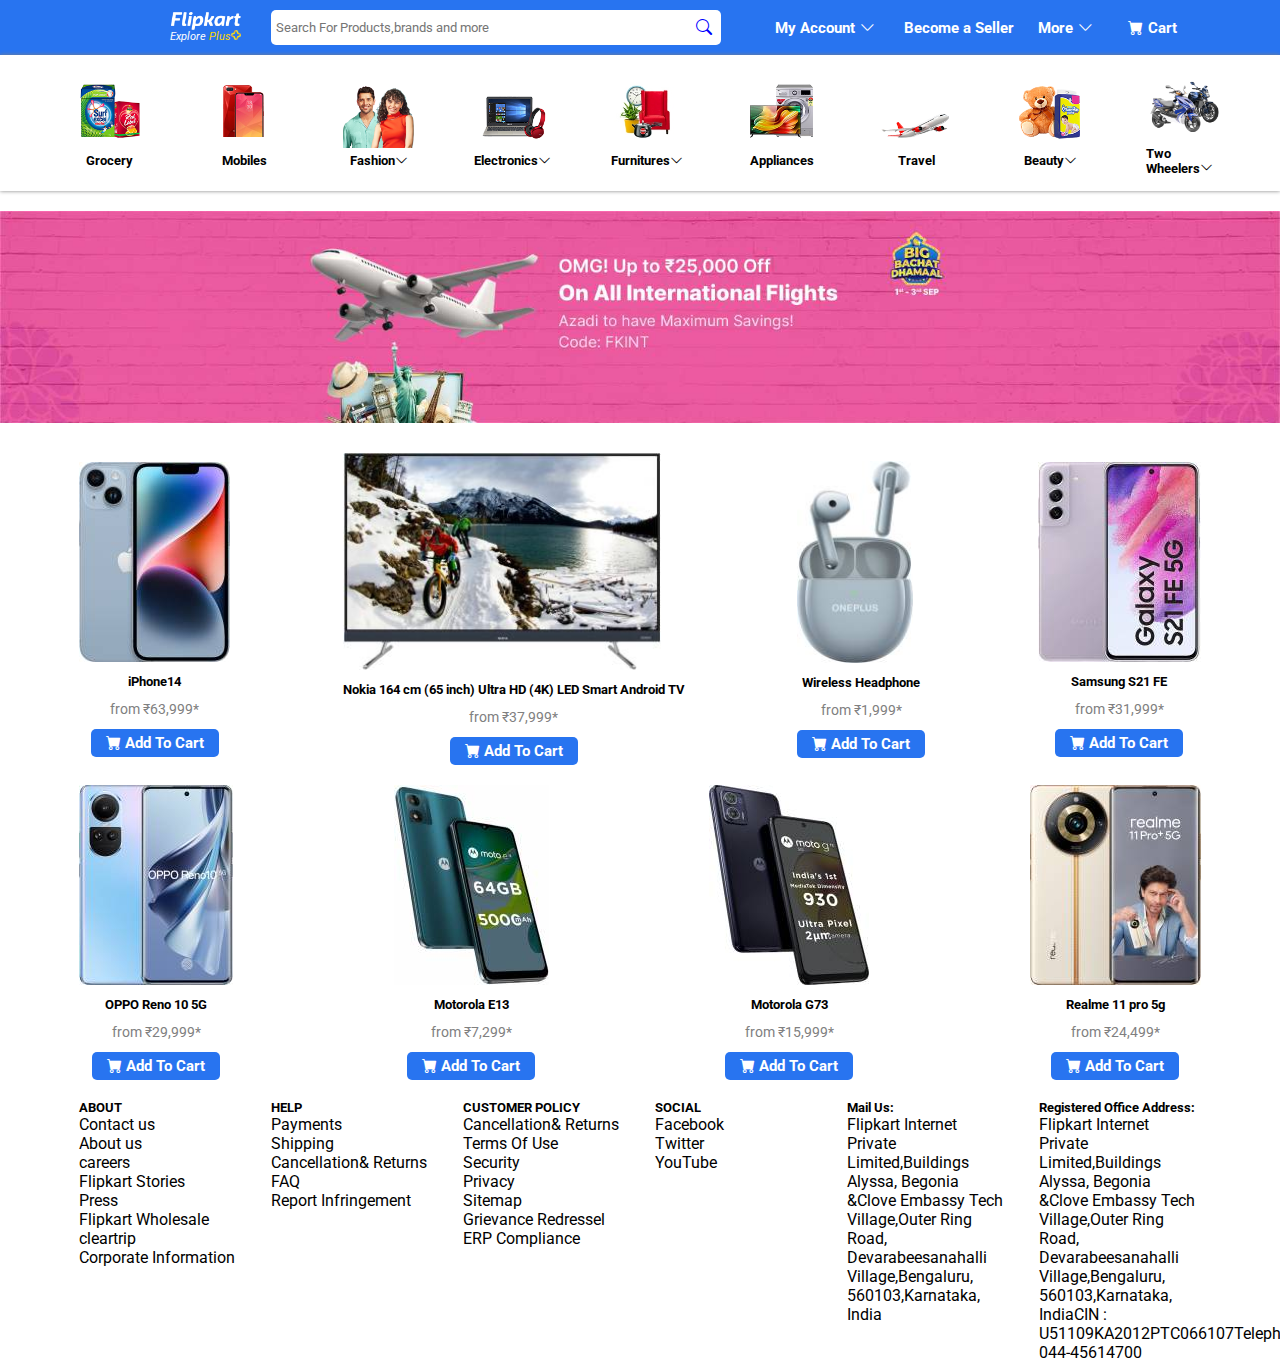
<file: index.html>
<!DOCTYPE hmtl>
<html>
<head>
	<title>Flipkart</title>
	<link rel="preconnect" href="https://fonts.googleapis.com">
<link rel="preconnect" href="https://fonts.gstatic.com" crossorigin>
<link href="https://fonts.googleapis.com/css2?family=Roboto:ital,wght@0,100;0,300;0,400;0,500;0,700;0,900;1,100;1,300;1,400;1,500;1,700;1,900&display=swap" rel="stylesheet">
	<link rel="stylesheet" href="https://cdn.jsdelivr.net/npm/bootstrap-icons@1.10.5/font/bootstrap-icons.css">
	<link rel="stylesheet" href="./css/style.css">
</head>
<body>
	<header id="navbar">
		<div class="container">
			<div class="row row-center">
				<div class="col-2">
					<div class="logo">
						<a  class="flip_name"href=""><img src="./image/flipkart-plus_8d85f4.png" alt="image" width="70"></a>
						<a class="flip_plus" href="">Explore <span class="plus-icon">Plus</span><img src="./image/plus_aef861.png" alt="image" width="10"></a>
					</div>
				</div>
					<div class="col-5">
						<div class="search_bar">
							<form>
								<input type="text" name="search" placeholder="Search For Products,brands and more">
								<a href=""><i class="bi bi-search"></i></a>
							</form>
						</div>
					</div>
						<div class="col-5">
								<ul class="title_flex">
									<li><a href="">My Account<i class="bi bi-chevron-down"></i></a></li>
									<li><a href="">Become a Seller</a></li>
									<li><a href="">More<i class="bi bi-chevron-down"></i></a></li>
									<li><a href=""><i class="bi bi-cart-fill"></i>Cart</a></li>
								</ul>
							</div>
			</div>
		</div>
	</header>
		<section id="item_list_sec">
			<div class="list_container">
				<div class="row">
					<div class="col-12 item_list_flex">
						<div class="item_list_image">
							<a href="#">
								<img src="./image/29327f40e9c4d26b.png" alt="image">
								<h6>Grocery</h6>
							</a>
						</div>
						<div class="item_list_image">
							<a href="#">
								<img src="./image/22fddf3c7da4c4f4.png" alt="image">
								<h6>Mobiles</h6>
							</a>
					</div>
						<div class="item_list_image">
							<a href="#">
								<img src="./image/0d75b34f7d8fbcb3.png" alt="image">
								<h6>Fashion<i class="bi bi-chevron-down"></i></h6>
							</a>
					</div>
						<div class="item_list_image">
							<a href="#">
								<img src="./image/69c6589653afdb9a.png" alt="image">
								<h6>Electronics<i class="bi bi-chevron-down"></i></h6>
							</a>
					</div>
						<div class="item_list_image">
							<a href="#">
								<img src="./image/ab7e2b022a4587dd.jpg" alt="image">
								<h6>Furnitures<i class="bi bi-chevron-down"></i></h6>
							</a>
					</div>
						<div class="item_list_image">
							<a href="#">
								<img src="./image/0ff199d1bd27eb98.png" alt="image">
								<h6>Appliances</h6>
							</a>
					</div>
						<div class="item_list_image">
							<a href="#">
								<img src="./image/71050627a56b4693.png" alt="image">
								<h6>Travel</h6>
							</a>
					</div>
						<div class="item_list_image">
							<a href="#">
								<img src="./image/dff3f7adcf3a90c6.png" alt="image">
								<h6>Beauty<i class="bi bi-chevron-down"></i></h6>
							</a>
					</div><div class="item_list_image">
							<a href="#">
								<img src="./image/05d708653beff580.png" alt="image">
								<h6>Two Wheelers<i class="bi bi-chevron-down"></i></h6>
							</a>
					</div>
				</div>
			</div>
		</section>
			<section id="caurosel_section">
				<div class="container_two">
					<div class="row">
						<div class="caurosel_inner">
							<img src="./image/c82b2264cd509229(1).jpg" alt="image">
						</div>
					</div>
				</div>
			</section>
				<section id="product_sec">
					<div class="container">
						<div class="row">
							<div class="col-12 product_list">
									<div class="list_items">
										<a href="product index.html">
											<img src="./image/-original-imaghx9qmgqsk9s4.jpeg" alt="image">
											<h5>iPhone14</h5>
											<p>from ₹63,999*</p>
											<form>
												<button><i class="bi bi-cart-fill"></i> Add To Cart</button>
											</form>
										</a>
									</div>
										<div class="list_items">
											<a href="./product/tv index.html">
												<img class="tv" src="./image/nokia-65tauhdn-original-imafw8xgjgffu7wb.jpeg" alt="image" width="93%">
												<h5>Nokia 164 cm (65 inch) Ultra HD (4K) LED Smart Android TV</h5>
												<p>from ₹37,999*</p>
													<form>
														<button><i class="bi bi-cart-fill"></i> Add To Cart</button>
													</form>
											</a>
										</div>
											<div class="list_items">
											<a href="./product/headset index.html">
												<img src="./image/nord-buds-ce-oneplus-original-imagfyk4hyvgg6ze.jpeg" alt="image"  width="90%">
												<h5>Wireless Headphone</h5>
												<p>from ₹1,999*</p>
													<form>
														<button><i class="bi bi-cart-fill"></i> Add To Cart</button>
													</form>
											</a>
										</div>
											<div class="list_items">
											<a href="#">
												<img src="./image/galaxy-s21-fe-5g-lavender-8gb-128gb-storage-sm-g990elviinu-original-imagbnbdaj3tygup.jpeg" alt="image">
												<h5>Samsung S21 FE</h5>
												<p>from ₹31,999*</p>
													<form>
														<button><i class="bi bi-cart-fill"></i> Add To Cart</button>
													</form>
											</a>
										</div>
							</div>
								<div class="col-12">
									<div class="product_list">
										<div class="list_items">
											<a href="">
												<img src="./image/-original-imagrn6dfyqhz3gg.jpeg" alt="image">
												<h5>OPPO Reno 10 5G</h5>
												<p>from ₹29,999*</p>
												<form>
													<button><i class="bi bi-cart-fill"></i> Add To Cart</button>
												</form>
											</a>
										</div>
											<div class="list_items">
											<a href="">
												<img src="./image/-original-imagmmmhfw9624ar.jpeg" alt="image">
												<h5>Motorola E13</h5>
												<p>from ₹7,299*</p>
												<form>
													<button><i class="bi bi-cart-fill"></i> Add To Cart</button>
												</form>
											</a>
										</div>
											<div class="list_items">
											<a href="">
												<img src="./image/g73-5g-paux0023in-motorola-original-imagngjh7epkhqdg.jpeg" alt="image">
												<h5>Motorola G73</h5>
												<p>from ₹15,999*</p>
												<form>
													<button><i class="bi bi-cart-fill"></i> Add To Cart</button>
												</form>
											</a>
										</div>
											<div class="list_items">
											<a href="">
												<img src="./image/11-pro-5g-rmx3741-realme-original-imagq6asfa6hg5eu.jpeg" alt="image">
												<h5>Realme 11 pro 5g</h5>
												<p>from ₹24,499*</p>
												<form>
													<button><i class="bi bi-cart-fill"></i> Add To Cart</button>
												</form>
											</a>
										</div>
									</div>
								</div>
						</div>
					</div>
		
				</section>
					<footer id="footer_sec">
			<div class="container">
				<div class="row">
					<div class="col-2">
						<div class="footer_about">
							<h5>ABOUT</h5>
								<ul>
									<a href="#"><li>Contact us</li></a>
									<a href="#"><li>About us</li></a>
									<a href="#"><li>careers</li></a>
									<a href="#"><li>Flipkart Stories</li></a>
									<a href="#"><li>Press</li></a>
									<a href="#"><li>Flipkart Wholesale</li></a>
									<a href="#"><li>cleartrip</li></a>
									<a href="#"><li>Corporate Information</li></a>
								</ul>
						</div>
					</div>
						<div class="col-2">
							<div class="footer_help">
							<h5>HELP</h5>
							<ul>
								<a href="#"><li>Payments</li></a>
								<a href="#"><li>Shipping</li></a>
								<a href="#"><li>Cancellation& Returns</li></a>
								<a href="#"><li>FAQ</li></a>
								<a href="#"><li>Report Infringement</li></a>
							</ul>
							</div>
						</div>
							<div class="col-2">
								<div class="footer_customer">
									<h5>CUSTOMER POLICY</h5>
										<ul>
											<a href="#"><li>Cancellation& Returns</li></a>
											<a href="#"><li>Terms Of Use</li></a>
											<a href="#"><li>Security</li></a>
											<a href="#"><li>Privacy</li></a>
											<a href="#"><li>Sitemap</li></a>
											<a href="#"><li>Grievance Redressel</li></a>
											<a href="#"><li>ERP Compliance</li></a>
										</ul>
								</div>
							</div>
								<div class="col-2">
									<div class=" footer_social">
										<h5>SOCIAL</h5>
										<ul>
											<a href="#"><li>Facebook</li></a>
											<a href="#"><li>Twitter</li></a>
											<a href="#"><li>YouTube</li></a>
										</ul>
									</div>
								</div>
									<div class="col-2">
										<div class="footer_mail">
											<h5>Mail Us:</h5>
												<p>Flipkart Internet Private Limited,Buildings Alyssa, Begonia &Clove Embassy Tech Village,Outer Ring Road, Devarabeesanahalli Village,Bengaluru, 560103,Karnataka, India</p>
										</div>
									</div>
										<div class="col-2">
											<div class="footer_address">
											<h5>Registered Office Address:</h5>
												<p>Flipkart Internet Private Limited,Buildings Alyssa, Begonia &Clove Embassy Tech Village,Outer Ring Road, Devarabeesanahalli Village,Bengaluru, 560103,Karnataka, IndiaCIN : U51109KA2012PTC066107Telephone: 044-45614700</p>
											</div>
										</div>
				</div>
			</div>
		</footer>

</body>
</html>
</file>
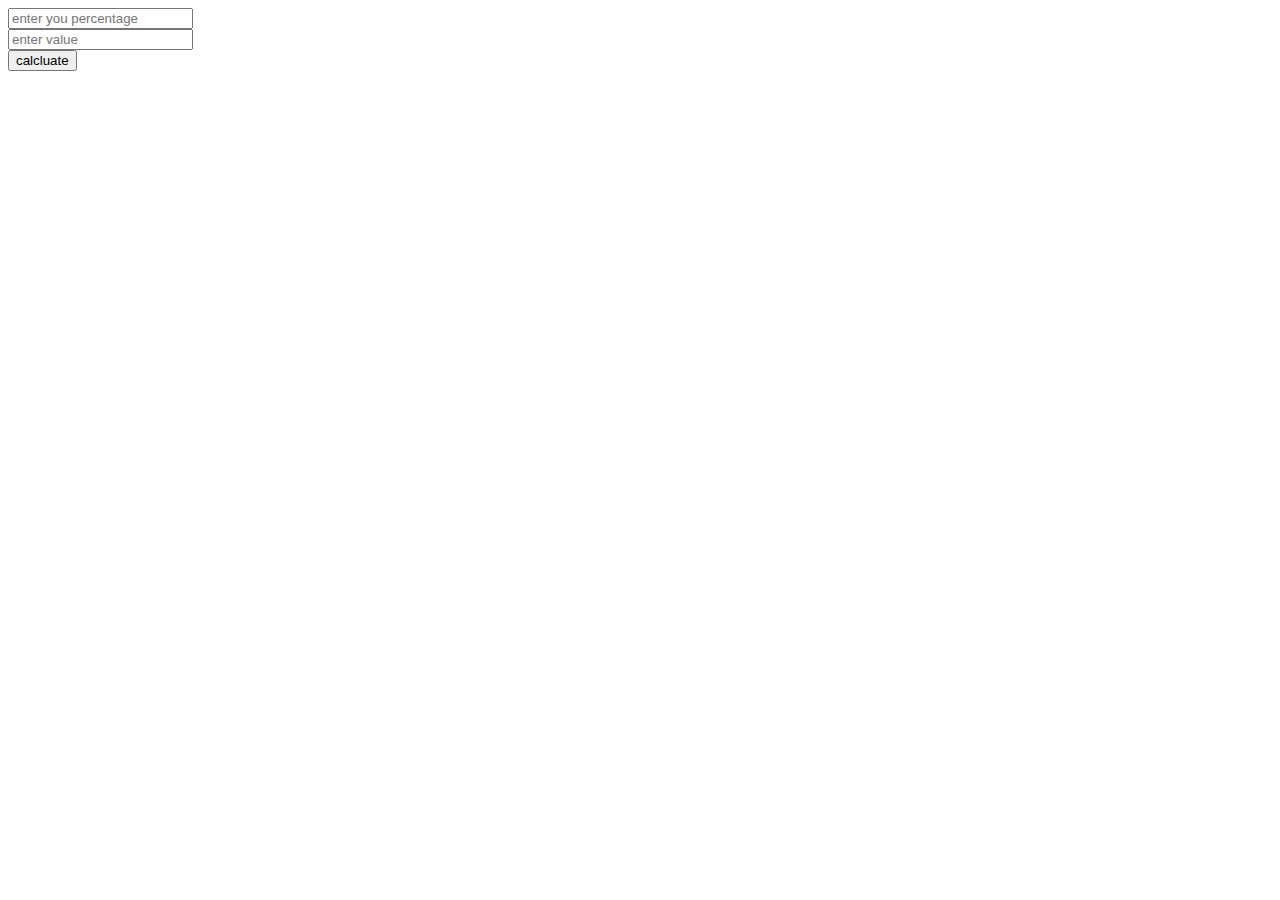
<file: css/index.html>
<!DOCTYPE html>
<html>
<head>
	<title>calculator</title>
</head>
<body>
	<section id="calculator">
		<div class="container">
			<form>
				<div>
					<input type="text" name="percentage" placeholder="enter you percentage" id="per">
				</div>
					<div>
						<input type="text" name="value" placeholder="enter value" id="value">
					</div>
					<div>
						<button id="calcluate">calcluate</button>
					</div>
			</form>
		</div>
	</section>
</body>
</html>
</file>
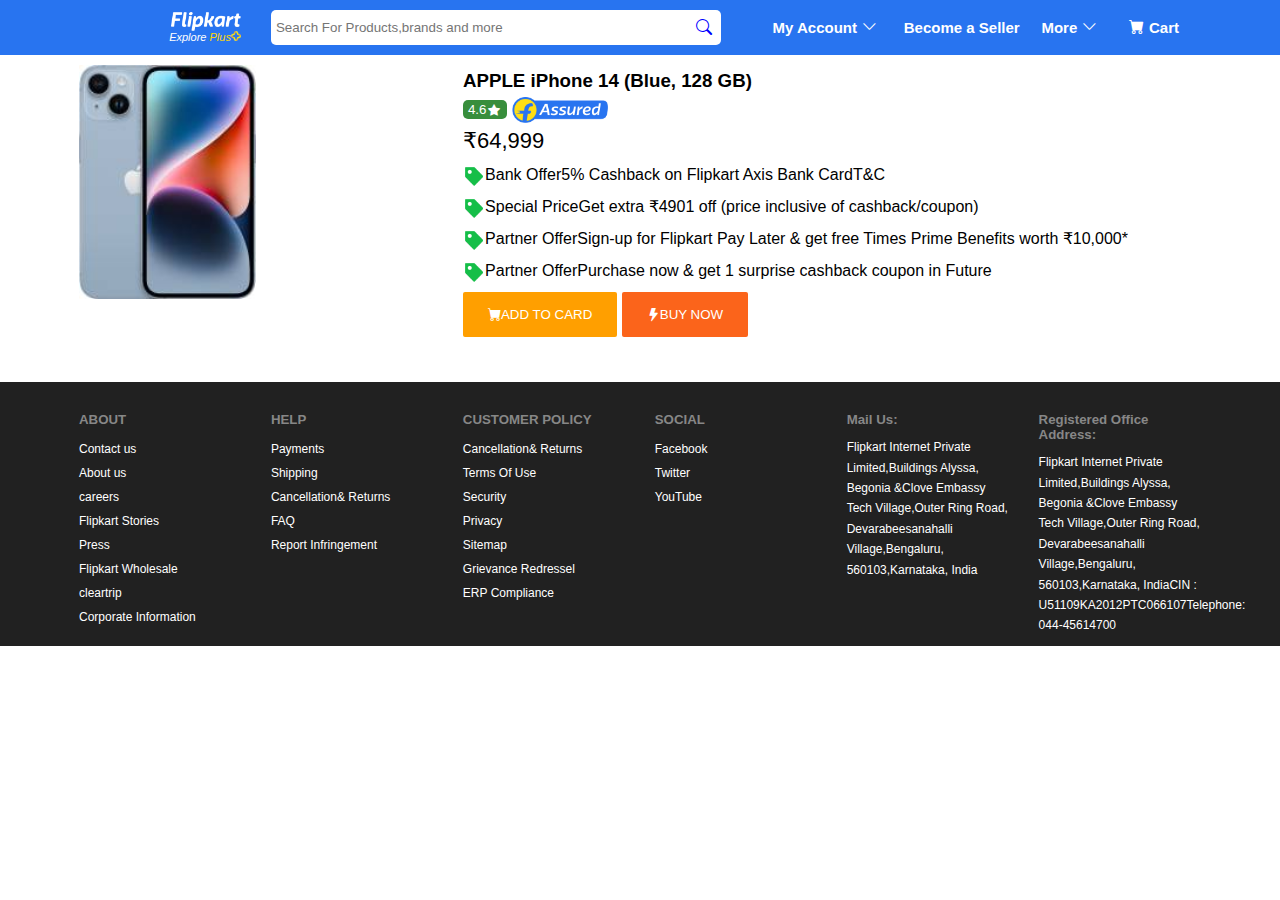
<file: product index.html>
<!DOCTYPE.html>
<html>
<head>
	<title>iphone</title>
	<link rel="stylesheet" href="https://cdn.jsdelivr.net/npm/bootstrap-icons@1.11.1/font/bootstrap-icons.css">
	<link rel="stylesheet" href="./product/style.css">
</head>
<body>
<header id="navbar">
		<div class="container">
			<div class="row row-center">
				<div class="col2">
					<div class="logo">
						<a  class="flip_name"href=""><img src="./image/flipkart-plus_8d85f4.png" alt="image" width="70"></a>
						<a class="flip_plus" href="">Explore <span class="plus-icon">Plus</span><img src="./image/plus_aef861.png" alt="image" width="10"></a>
					</div>
				</div>
					<div class="col5">
						<div class="search_bar">
							<form>
								<input type="text" name="search" placeholder="Search For Products,brands and more">
								<a href=""><i class="bi bi-search"></i></a>
							</form>
						</div>
					</div>
						<div class="col5">
								<ul class="title_flex">
									<li><a href="">My Account<i class="bi bi-chevron-down"></i></a></li>
									<li><a href="">Become a Seller</a></li>
									<li><a href="">More<i class="bi bi-chevron-down"></i></a></li>
									<li><a href=""><i class="bi bi-cart-fill"></i>Cart</a></li>
								</ul>
							</div>
			</div>
		</div>
	</header>
	<section>
		<div class="container">
			<div class="row">
				<div class="col4">
					<div class="product_items">
						<img src="./image/-original-imaghx9qmgqsk9s4.jpeg" alt="image" width="50%">
					</div>
				</div>
				<div class="col8">
					<div class="product_details">
						<h3>APPLE iPhone 14 (Blue, 128 GB)</h3>
						<button class="ratings">4.6<i class="bi bi-star-fill"></i></button>
						<img src="./image/fa_62673a.png" alt="image">
						<p>₹64,999</p>
						<ul class="product_offers">
							<li><img src="image/c22c9fc4-0555-4460-8401-bf5c28d7ba29.png" alt="iamge">Bank Offer5% Cashback on Flipkart Axis Bank CardT&C </li>
							<li><img src="image/c22c9fc4-0555-4460-8401-bf5c28d7ba29.png" alt="iamge">Special PriceGet extra ₹4901 off (price inclusive of cashback/coupon)</li>
							<li><img src="image/c22c9fc4-0555-4460-8401-bf5c28d7ba29.png" alt="iamge">Partner OfferSign-up for Flipkart Pay Later & get free Times Prime Benefits worth ₹10,000* </li>
							<li><img src="image/c22c9fc4-0555-4460-8401-bf5c28d7ba29.png" alt="iamge">Partner OfferPurchase now & get 1 surprise cashback coupon in Future </li>
						</ul>
						<div class="product_btn">
							<button class="card"><i class="bi bi-cart-fill"></i>ADD TO CARD </button>
							<button class="buy"><i class="bi bi-lightning-fill"></i>BUY NOW</button>
						</div>
					</div>
				</div>
			</div>
		</div>
	</section>
		<footer id="footer_sec">
			<div class="container">
				<div class="row">
					<div class="col2">
						<div class="footer_about">
							<h5>ABOUT</h5>
								<ul>
									<a href="#"><li>Contact us</li></a>
									<a href="#"><li>About us</li></a>
									<a href="#"><li>careers</li></a>
									<a href="#"><li>Flipkart Stories</li></a>
									<a href="#"><li>Press</li></a>
									<a href="#"><li>Flipkart Wholesale</li></a>
									<a href="#"><li>cleartrip</li></a>
									<a href="#"><li>Corporate Information</li></a>
								</ul>
						</div>
					</div>
						<div class="col2">
							<div class="footer_help">
							<h5>HELP</h5>
							<ul>
								<a href="#"><li>Payments</li></a>
								<a href="#"><li>Shipping</li></a>
								<a href="#"><li>Cancellation& Returns</li></a>
								<a href="#"><li>FAQ</li></a>
								<a href="#"><li>Report Infringement</li></a>
							</ul>
							</div>
						</div>
							<div class="col2">
								<div class="footer_customer">
									<h5>CUSTOMER POLICY</h5>
										<ul>
											<a href="#"><li>Cancellation& Returns</li></a>
											<a href="#"><li>Terms Of Use</li></a>
											<a href="#"><li>Security</li></a>
											<a href="#"><li>Privacy</li></a>
											<a href="#"><li>Sitemap</li></a>
											<a href="#"><li>Grievance Redressel</li></a>
											<a href="#"><li>ERP Compliance</li></a>
										</ul>
								</div>
							</div>
								<div class="col2">
									<div class=" footer_social">
										<h5>SOCIAL</h5>
										<ul>
											<a href="#"><li>Facebook</li></a>
											<a href="#"><li>Twitter</li></a>
											<a href="#"><li>YouTube</li></a>
										</ul>
									</div>
								</div>
									<div class="col2">
										<div class="footer_mail">
											<h5>Mail Us:</h5>
												<p>Flipkart Internet Private Limited,Buildings Alyssa, Begonia &Clove Embassy Tech Village,Outer Ring Road, Devarabeesanahalli Village,Bengaluru, 560103,Karnataka, India</p>
										</div>
									</div>
										<div class="col2">
											<div class="footer_address">
											<h5>Registered Office Address:</h5>
												<p>Flipkart Internet Private Limited,Buildings Alyssa, Begonia &Clove Embassy Tech Village,Outer Ring Road, Devarabeesanahalli Village,Bengaluru, 560103,Karnataka, IndiaCIN : U51109KA2012PTC066107Telephone: 044-45614700</p>
											</div>
										</div>
				</div>
			</div>
		</footer>

</body>
</html>
</file>
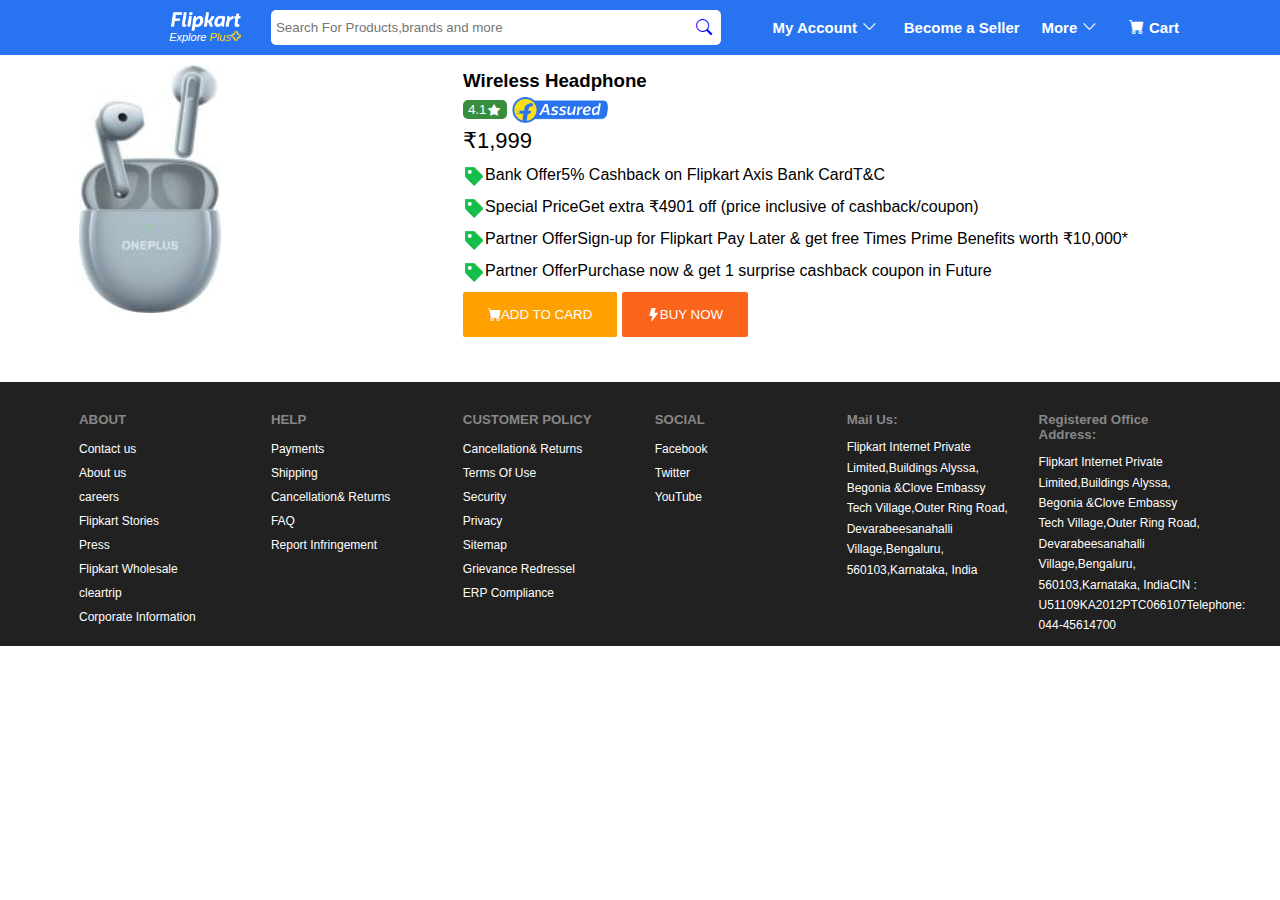
<file: product/headset index.html>
<!DOCTYPE.html>
<html>
<head>
	<title>headset</title>
	<link rel="stylesheet" href="https://cdn.jsdelivr.net/npm/bootstrap-icons@1.11.1/font/bootstrap-icons.css">
	<link rel="stylesheet" href="../product/style.css">
</head>
<body>
<header id="navbar">
		<div class="container">
			<div class="row row-center">
				<div class="col2">
					<div class="logo">
						<a  class="flip_name"href=""><img src="../image/flipkart-plus_8d85f4.png" alt="image" width="70"></a>
						<a class="flip_plus" href="">Explore <span class="plus-icon">Plus</span><img src="../image/plus_aef861.png" alt="image" width="10"></a>
					</div>
				</div>
					<div class="col5">
						<div class="search_bar">
							<form>
								<input type="text" name="search" placeholder="Search For Products,brands and more">
								<a href=""><i class="bi bi-search"></i></a>
							</form>
						</div>
					</div>
						<div class="col5">
								<ul class="title_flex">
									<li><a href="">My Account<i class="bi bi-chevron-down"></i></a></li>
									<li><a href="">Become a Seller</a></li>
									<li><a href="">More<i class="bi bi-chevron-down"></i></a></li>
									<li><a href=""><i class="bi bi-cart-fill"></i>Cart</a></li>
								</ul>
							</div>
			</div>
		</div>
	</header>
	<section>
		<div class="container">
			<div class="row">
				<div class="col4">
					<div class="product_items">
						<img src="../image/nord-buds-ce-oneplus-original-imagfyk4hyvgg6ze.jpeg"" alt="image" width="40%">
					</div>
				</div>
				<div class="col8">
					<div class="product_details">
						<h3>Wireless Headphone</h3>
						<button class="ratings">4.1<i class="bi bi-star-fill"></i></button>
						<img src="../image/fa_62673a.png" alt="image">
						<p>₹1,999</p>
						<ul class="product_offers">
							<li><img src="../image/c22c9fc4-0555-4460-8401-bf5c28d7ba29.png" alt="iamge">Bank Offer5% Cashback on Flipkart Axis Bank CardT&C </li>
							<li><img src="../image/c22c9fc4-0555-4460-8401-bf5c28d7ba29.png" alt="iamge">Special PriceGet extra ₹4901 off (price inclusive of cashback/coupon)</li>
							<li><img src="../image/c22c9fc4-0555-4460-8401-bf5c28d7ba29.png" alt="iamge">Partner OfferSign-up for Flipkart Pay Later & get free Times Prime Benefits worth ₹10,000* </li>
							<li><img src="../image/c22c9fc4-0555-4460-8401-bf5c28d7ba29.png" alt="iamge">Partner OfferPurchase now & get 1 surprise cashback coupon in Future </li>
						</ul>
						<div class="product_btn">
							<button class="card"><i class="bi bi-cart-fill"></i>ADD TO CARD </button>
							<button class="buy"><i class="bi bi-lightning-fill"></i>BUY NOW</button>
						</div>
					</div>
				</div>
			</div>
		</div>
	</section>
		<footer id="footer_sec">
			<div class="container">
				<div class="row">
					<div class="col2">
						<div class="footer_about">
							<h5>ABOUT</h5>
								<ul>
									<a href="#"><li>Contact us</li></a>
									<a href="#"><li>About us</li></a>
									<a href="#"><li>careers</li></a>
									<a href="#"><li>Flipkart Stories</li></a>
									<a href="#"><li>Press</li></a>
									<a href="#"><li>Flipkart Wholesale</li></a>
									<a href="#"><li>cleartrip</li></a>
									<a href="#"><li>Corporate Information</li></a>
								</ul>
						</div>
					</div>
						<div class="col2">
							<div class="footer_help">
							<h5>HELP</h5>
							<ul>
								<a href="#"><li>Payments</li></a>
								<a href="#"><li>Shipping</li></a>
								<a href="#"><li>Cancellation& Returns</li></a>
								<a href="#"><li>FAQ</li></a>
								<a href="#"><li>Report Infringement</li></a>
							</ul>
							</div>
						</div>
							<div class="col2">
								<div class="footer_customer">
									<h5>CUSTOMER POLICY</h5>
										<ul>
											<a href="#"><li>Cancellation& Returns</li></a>
											<a href="#"><li>Terms Of Use</li></a>
											<a href="#"><li>Security</li></a>
											<a href="#"><li>Privacy</li></a>
											<a href="#"><li>Sitemap</li></a>
											<a href="#"><li>Grievance Redressel</li></a>
											<a href="#"><li>ERP Compliance</li></a>
										</ul>
								</div>
							</div>
								<div class="col2">
									<div class=" footer_social">
										<h5>SOCIAL</h5>
										<ul>
											<a href="#"><li>Facebook</li></a>
											<a href="#"><li>Twitter</li></a>
											<a href="#"><li>YouTube</li></a>
										</ul>
									</div>
								</div>
									<div class="col2">
										<div class="footer_mail">
											<h5>Mail Us:</h5>
												<p>Flipkart Internet Private Limited,Buildings Alyssa, Begonia &Clove Embassy Tech Village,Outer Ring Road, Devarabeesanahalli Village,Bengaluru, 560103,Karnataka, India</p>
										</div>
									</div>
										<div class="col2">
											<div class="footer_address">
											<h5>Registered Office Address:</h5>
												<p>Flipkart Internet Private Limited,Buildings Alyssa, Begonia &Clove Embassy Tech Village,Outer Ring Road, Devarabeesanahalli Village,Bengaluru, 560103,Karnataka, IndiaCIN : U51109KA2012PTC066107Telephone: 044-45614700</p>
											</div>
										</div>
				</div>
			</div>
		</footer>
</body>
</html>
</file>
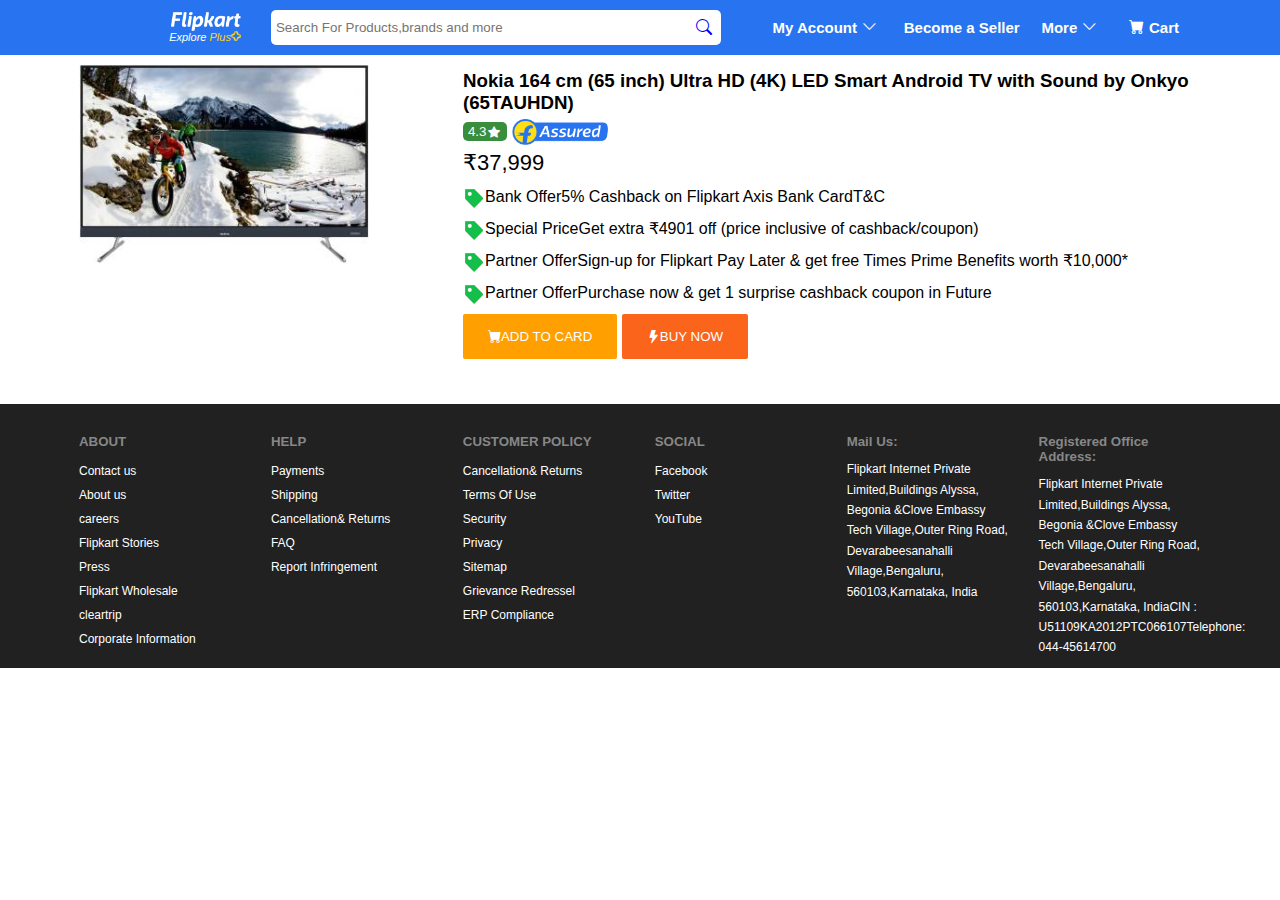
<file: product/tv index.html>
<!DOCTYPE.html>
<html>
<head>
	<title>tv</title>
	<link rel="stylesheet" href="https://cdn.jsdelivr.net/npm/bootstrap-icons@1.11.1/font/bootstrap-icons.css">
	<link rel="stylesheet" href="style.css">
</head>
<body>
<header id="navbar">
		<div class="container">
			<div class="row row-center">
				<div class="col2">
					<div class="logo">
						<a  class="flip_name"href=""><img src="../image/flipkart-plus_8d85f4.png" alt="image" width="70"></a>
						<a class="flip_plus" href="">Explore <span class="plus-icon">Plus</span><img src="../image/plus_aef861.png" alt="image" width="10"></a>
					</div>
				</div>
					<div class="col5">
						<div class="search_bar">
							<form>
								<input type="text" name="search" placeholder="Search For Products,brands and more">
								<a href=""><i class="bi bi-search"></i></a>
							</form>
						</div>
					</div>
						<div class="col5">
								<ul class="title_flex">
									<li><a href="">My Account<i class="bi bi-chevron-down"></i></a></li>
									<li><a href="">Become a Seller</a></li>
									<li><a href="">More<i class="bi bi-chevron-down"></i></a></li>
									<li><a href=""><i class="bi bi-cart-fill"></i>Cart</a></li>
								</ul>
							</div>
			</div>
		</div>
	</header>
	<section>
		<div class="container">
			<div class="row">
				<div class="col4">
					<div class="product_items">
						<img src="../image/nokia-65tauhdn-original-imafw8xgjgffu7wb.jpeg" alt="image" width="82%">
					</div>
				</div>
				<div class="col8">
					<div class="product_details">
						<h3>Nokia 164 cm (65 inch) Ultra HD (4K) LED Smart Android TV with Sound by Onkyo  (65TAUHDN)</h3>
						<button class="ratings">4.3<i class="bi bi-star-fill"></i></button>
						<img src="../image/fa_62673a.png" alt="image">
						<p>₹37,999</p>
						<ul class="product_offers">
							<li><img src="../image/c22c9fc4-0555-4460-8401-bf5c28d7ba29.png" alt="iamge">Bank Offer5% Cashback on Flipkart Axis Bank CardT&C </li>
							<li><img src="../image/c22c9fc4-0555-4460-8401-bf5c28d7ba29.png" alt="iamge">Special PriceGet extra ₹4901 off (price inclusive of cashback/coupon)</li>
							<li><img src="../image/c22c9fc4-0555-4460-8401-bf5c28d7ba29.png" alt="iamge">Partner OfferSign-up for Flipkart Pay Later & get free Times Prime Benefits worth ₹10,000* </li>
							<li><img src="../image/c22c9fc4-0555-4460-8401-bf5c28d7ba29.png" alt="iamge">Partner OfferPurchase now & get 1 surprise cashback coupon in Future </li>
						</ul>
						<div class="product_btn">
							<button class="card"><i class="bi bi-cart-fill"></i>ADD TO CARD </button>
							<button class="buy"><i class="bi bi-lightning-fill"></i>BUY NOW</button>
						</div>
					</div>
				</div>
			</div>
		</div>
	</section>
		<footer id="footer_sec">
			<div class="container">
				<div class="row">
					<div class="col2">
						<div class="footer_about">
							<h5>ABOUT</h5>
								<ul>
									<a href="#"><li>Contact us</li></a>
									<a href="#"><li>About us</li></a>
									<a href="#"><li>careers</li></a>
									<a href="#"><li>Flipkart Stories</li></a>
									<a href="#"><li>Press</li></a>
									<a href="#"><li>Flipkart Wholesale</li></a>
									<a href="#"><li>cleartrip</li></a>
									<a href="#"><li>Corporate Information</li></a>
								</ul>
						</div>
					</div>
						<div class="col2">
							<div class="footer_help">
							<h5>HELP</h5>
							<ul>
								<a href="#"><li>Payments</li></a>
								<a href="#"><li>Shipping</li></a>
								<a href="#"><li>Cancellation& Returns</li></a>
								<a href="#"><li>FAQ</li></a>
								<a href="#"><li>Report Infringement</li></a>
							</ul>
							</div>
						</div>
							<div class="col2">
								<div class="footer_customer">
									<h5>CUSTOMER POLICY</h5>
										<ul>
											<a href="#"><li>Cancellation& Returns</li></a>
											<a href="#"><li>Terms Of Use</li></a>
											<a href="#"><li>Security</li></a>
											<a href="#"><li>Privacy</li></a>
											<a href="#"><li>Sitemap</li></a>
											<a href="#"><li>Grievance Redressel</li></a>
											<a href="#"><li>ERP Compliance</li></a>
										</ul>
								</div>
							</div>
								<div class="col2">
									<div class=" footer_social">
										<h5>SOCIAL</h5>
										<ul>
											<a href="#"><li>Facebook</li></a>
											<a href="#"><li>Twitter</li></a>
											<a href="#"><li>YouTube</li></a>
										</ul>
									</div>
								</div>
									<div class="col2">
										<div class="footer_mail">
											<h5>Mail Us:</h5>
												<p>Flipkart Internet Private Limited,Buildings Alyssa, Begonia &Clove Embassy Tech Village,Outer Ring Road, Devarabeesanahalli Village,Bengaluru, 560103,Karnataka, India</p>
										</div>
									</div>
										<div class="col2">
											<div class="footer_address">
											<h5>Registered Office Address:</h5>
												<p>Flipkart Internet Private Limited,Buildings Alyssa, Begonia &Clove Embassy Tech Village,Outer Ring Road, Devarabeesanahalli Village,Bengaluru, 560103,Karnataka, IndiaCIN : U51109KA2012PTC066107Telephone: 044-45614700</p>
											</div>
										</div>
				</div>
			</div>
		</footer>

</body>
</html>
</file>
<file: css/style.css>
*{
	margin:0;
	padding:0;
	box-sizing:border-box;
    font-family: Roboto,Arial,sans-serif;
}
a{
	text-decoration:none;
	color:initial;
}
li{
	list-style:none;
	color:initial;
}
.container{
	width:90%;
	padding:10px 0;
	margin:0 auto;
}
.row{
	display:flex;
	flex-wrap:wrap;
}
.row-center{
	align-items: center;
}
.col-1{
	width:8.33%;
	padding:0 15px;
}
.col-2{
	width:16.66%;
	padding:0 15px;
}.col-3{
	width:25%;
	padding:0 15px;
}.col-4{
	width:33.33%;
	padding:0 15px;
}.col-5{
	width:41.66%;
	padding:0 15px;
}.col-6{
	width:50%;
	padding:0 15px;
}.col-7{
	width:58.33%;
	padding:0 15px;
}.col-8{
	width:66.66%;
	padding:0 15px;
}.col-9{
	width:75%;
	padding:0 15px;
}.col-10{
	width:83.33%;
	padding:0 15px;
}.col-11{
	width:91.66%;
	padding:0 15px;
}.col-12{
	width:100%;
	padding:0 15px;
}
#navbar{
	background-color:#2874f0;
}
.logo{
	display:flex;
	flex-direction: column;
	align-items:end;
}
.flip_plus{
	font-size:11px;
	color:white;
	font-style: italic;
}
.plus-icon{
	color: gold;
}
.search_bar{
	position:relative;
}
.search_bar a i{
	color:blue;
	position:absolute;
	right:10px;
	top:27%;
	right:2%;
}
.search_bar input{
	width:100%;
	padding:10px 5px;
    border-radius: 5px;
    outline: none;
    border: none;
}
.list_container{
	width:100%;
}
.title_flex{
	display:flex;
	justify-content:space-evenly;
}
.title_flex li a{
	color:white;
	font-weight:700;
	font-size:15px;
	font-family: 'Roboto', sans-serif;
}
.title_flex li a i{
	padding:0px 5px;
}

.item_list_flex{
	display:flex;
	align-items: center;
	justify-content: space-evenly;
	padding:15px 0;
	box-shadow:0px 0px 4px gray;
}
.item_list_image>a{
    display: flex;
    flex-direction: column;
    align-items: center;
	gap:5px;
	width: 123%;
}
.item_list_image{
    width: 5%;
}
.item_list_image img{
    width: 90%;
}
.item_list_image a h6{
	font-size: 13px;
}
.caurosel_inner{
	margin-top:20px;
}
.caurosel_inner img{
	width:100%;
}
.product_list{
	display:flex;
	align-items:center;
	justify-content:space-between;
	margin-top:20px;
}
.list_items> a{
	display:flex;
	flex-direction:column;
	gap:12px;
	text-align:center;
}
.list_items p{
	font-size:14px;
	color:gray;
}
.list_items button{
	padding:5px 15px;
	font-size:15px;
	font-weight:700;
    background-color: #2874f0;
    color: white;
    border: none;
    border-radius: 5px;
}
}
</file>
<file: product/style.css>
*{
	margin:0;
	padding:0;
	box-sizing:border-box;
    font-family: Roboto,Arial,sans-serif;
}
a{
	text-decoration:none;
	color:initial;
}
li{
	list-style:none;
	color:initial;
}
.container{
	width:90%;
	padding:10px 0;
	margin:0 auto;
}
.row{
	display:flex;
	flex-wrap:wrap;
}
.row-center{
	align-items: center;
}
.col1{
	width:8.33%;
	padding:0 15px;
}
.col2{
	width:16.66%;
	padding:0 15px;
}.col3{
	width:25%;
	padding:0 15px;
}.col4{
	width:33.33%;
	padding:0 15px;
}.col5{
	width:41.66%;
	padding:0 15px;
}.col6{
	width:50%;
	padding:0 15px;
}.col7{
	width:58.33%;
	padding:0 15px;
}.col8{
	width:66.66%;
	padding:0 15px;
}.col9{
	width:75%;
	padding:0 15px;
}.col10{
	width:83.33%;
	padding:0 15px;
}.col11{
	width:91.66%;
	padding:0 15px;
}.col12{
	width:100%;
	padding:0 15px;
}
#navbar{
	background-color:#2874f0;
}
.logo{
	display:flex;
	flex-direction: column;
	align-items:end;
}
.flip_plus{
	font-size:11px;
	color:white;
	font-style: italic;
}
.plus-icon{
	color: gold;
}
.search_bar{
	position:relative;
}
.search_bar a i{
	color:blue;
	position:absolute;
	right:10px;
	top:27%;
	right:2%;
}
.search_bar input{
	width:100%;
	padding:10px 5px;
    border-radius: 5px;
    outline: none;
    border: none;
}
.list_container{
	width:100%;
}
.title_flex{
	display:flex;
	justify-content:space-evenly;
}
.title_flex li a{
	color:white;
	font-weight:700;
	font-size:15px;
	font-family: 'Roboto', sans-serif;
}
.title_flex li a i{
	padding:0px 5px;
}

.product_details h3{
	padding:5px 0;
}
section{
	margin-bottom:30px;
	/* box-shadow:0px 0px 15px ; */
}
.ratings{
    padding: 2px 5px;
    background-color: #388e3c;
    color: white;
    border: none;
    border-radius: 5px;
}
.ratings i{	
    font-size: 12px;
    padding: 0px 2px;
}
.product_details img{
	width: 13%;
	vertical-align: middle;	
}
.product_details p{
	font-size:22px;
	padding:5px 0;
}
.product_offers li img{
	width:3%;
}
.product_offers li{
	line-height: 2;
}
.card{
	background-color:#ff9f00;
    padding: 15px 25px;
    color: white;
    border: none;
    border-radius: 2px;
}
.buy{
	background-color:#fb641b;
	padding: 15px 25px;
    color: white;
    border: none;
    border-radius: 2px;
}
.product_btn{
	padding:5px 0;
}
#footer_sec{
	background-color:#212121;
}
#footer_sec h5{
	color:#878787;
	padding-top:20px;
	margin-bottom:10px;
}
#footer_sec ul a li{
	color:white;
	font-size:12px;
	padding:5px 0;
}
#footer_sec p{
	color:white;
	font-size:12px;
	line-height:1.7;
}
</file>
